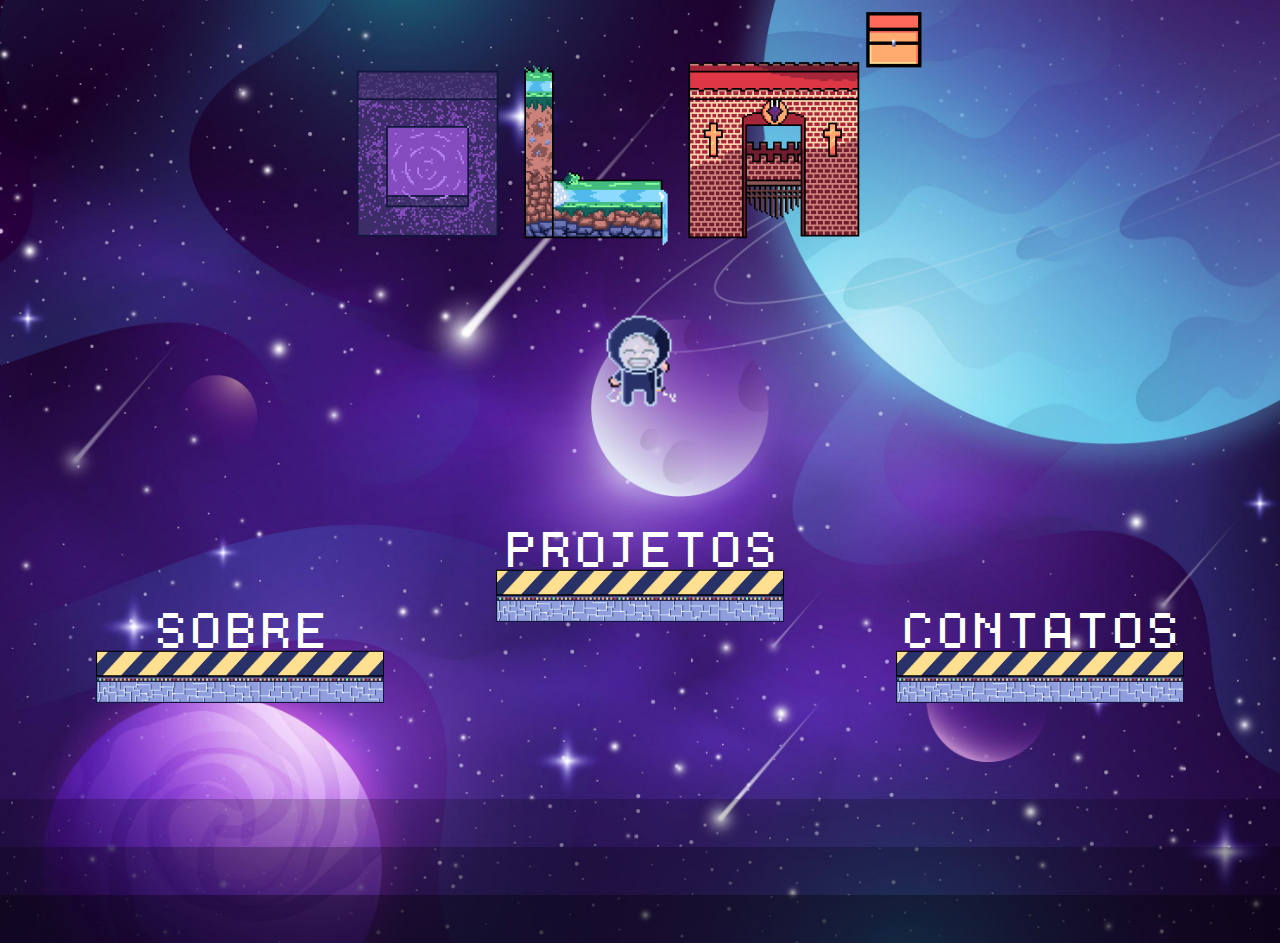
<file: index.html>
<!DOCTYPE html>
<html lang="pt-br">
<head>
    <meta charset="UTF-8">
    <meta http-equiv="X-UA-Compatible" content="IE=edge">
    <meta name="viewport" content="width=device-width, initial-scale=1.0">
    <link rel="stylesheet" href="estilos/styles.css">
    <title>Portifolio-Rafael</title>
</head>
<body>
    <div class="index__body__container box"> 
        <header class="index__head__container">
            <div class="head__index__img">
                <img class="index__head__size__img" src="artes/ola_02.png" alt="img_ola_topo">
            </div>
        </header>

        <main class="index__main__container">           
            <div class="index__main__project__position">
                <a href="about.html">
                    <div class="main__index__align_internal">
                        <p class="text">SOBRE</p>
				        <img class="size_plataform" src="artes/plataform.gif" alt="img_plataform_space1">
                    </div>
                </a>
            </div>
            <div class="index__main__mid">
                <img class="size__personagem" src="artes/char_space.gif" alt="char_space_img">
                <a href="projects.html">
                    <div class="main__index__align_internal">
                        <p class="text">PROJETOS</p>
                        <img class="size_plataform" src="artes/plataform.gif" alt="img_plataform_space1">
                    </div>
                </a>
            </div> 
            <div class="index__main__project__position">
                <a href="contacts.html">
                    <div class="main__index__align_internal">
                        <p class="text">CONTATOS</p>
				        <img class="size_plataform" src="artes/plataform.gif" alt="img_plataform_space2">
                    </div>
                </a>
            </div>
        </main>
        
        <footer>
            <div class="quadrados__base"></div>
			<div class="quadrados__base"></div>
			<div class="quadrados__base"></div>
        </footer>
    <div>
</body>
</html>
</file>
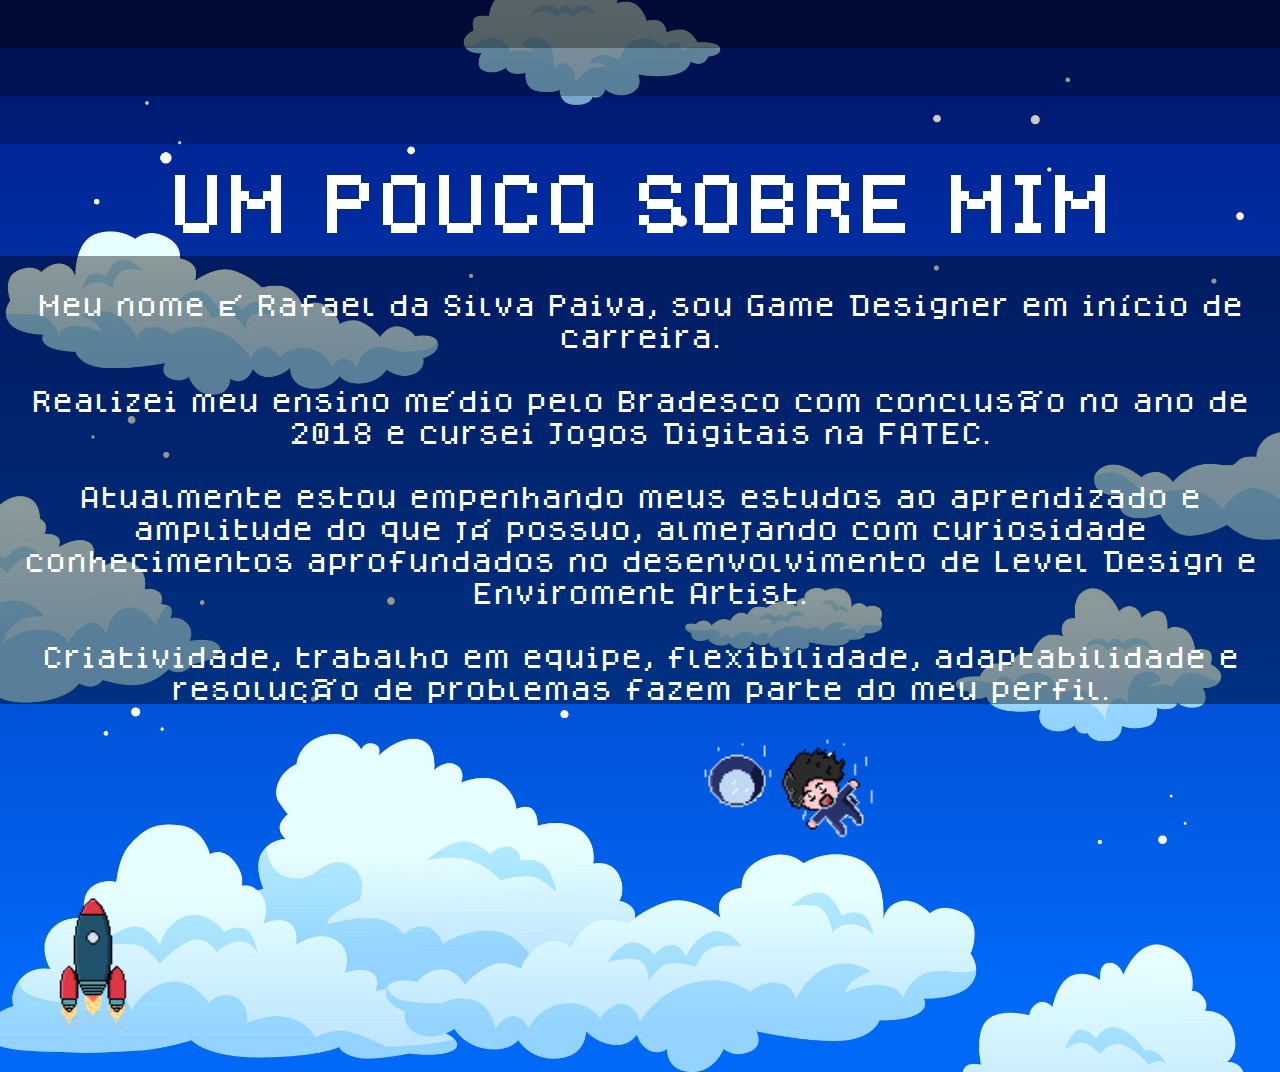
<file: about.html>
<!DOCTYPE html>
<html lang="pt-br">
<head>
    <meta charset="UTF-8">
    <meta http-equiv="X-UA-Compatible" content="IE=edge">
    <meta name="viewport" content="width=device-width, initial-scale=1.0">
    <link rel="stylesheet" href="/estilos/styles.css">
    <title>Sobre</title>
</head>
<body class="body__about__container">
    <header class="about__header__container">
        <div class="quadrados__topo"></div>
		<div class="quadrados__topo"></div>
		<div class="quadrados__topo"></div>
        <h1 class="space__title__header__about"> UM POUCO SOBRE MIM </h1>        
    </header>
    <main class="align__main__about">
        <p class="text__main__about"><br>Meu nome é Rafael da Silva Paiva, sou Game Designer em início de carreira.</br>
            <br>Realizei meu ensino médio pelo Bradesco com conclusão no ano de 2018 e cursei Jogos Digitais na FATEC.</br>          
            <br>Atualmente estou empenhando meus estudos ao aprendizado e amplitude do que já possuo, almejando com curiosidade conhecimentos aprofundados no desenvolvimento de Level Design e Enviroment Artist.</br>         
            <br>Criatividade, trabalho em equipe, flexibilidade, adaptabilidade e resolução de problemas fazem parte do meu perfil.</br>
        </p>
        <img class="size__fall__char" src="artes/caindo.gif" alt="char_queda_livre">
    </main>
    <footer class="footer__about__container">
        <a href="index.html">
            <img class="size__fall__rocket" src="artes/rocket.gif" alt="foguete_de_retorno.gif">
        </a>
    </footer>
</body>
</html>
</file>
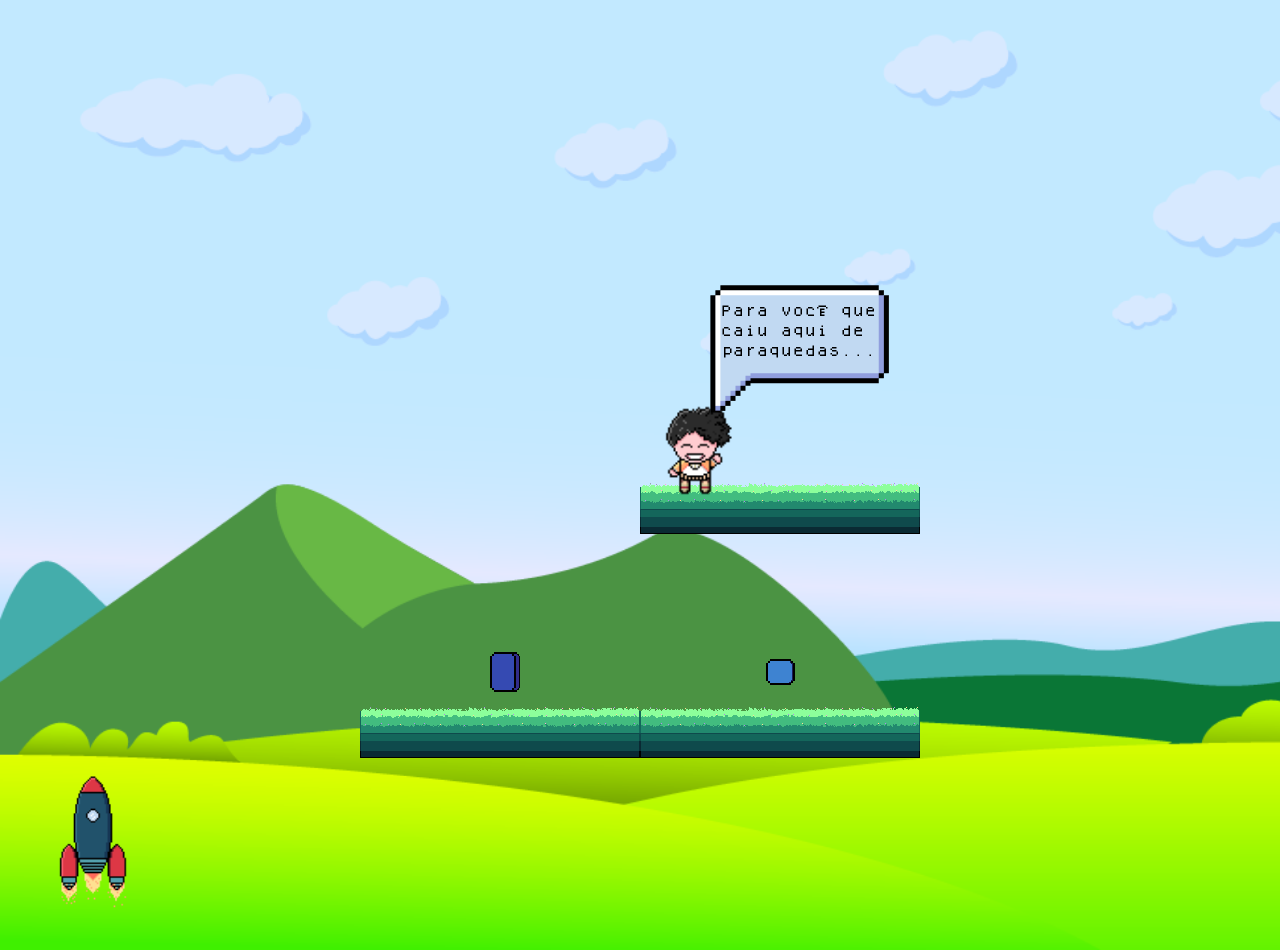
<file: contacts.html>
<!DOCTYPE html>
<html lang="pt-br">
<head>
    <meta charset="UTF-8">
    <meta http-equiv="X-UA-Compatible" content="IE=edge">
    <meta name="viewport" content="width=device-width, initial-scale=1.0">
    <link rel="stylesheet" href="estilos/styles.css">
    <title>Contatos_Rafael</title>
</head>
<body class="body__contacts__container">
    <header>

    </header>
    <main class="main__contacts__container">
        <div class="main__contacts__column1">
            <a href="https://www.linkedin.com/in/rafael-da-silva-paiva-154307239">
                <img src="artes/icon_linkdin.gif" alt="linkedin.gif">
            </a>
            <img src="artes/plataform.png" alt="plataform_grass.png">
        </div>
        <section class="main__contacts__column2">
            <img class="position element1" src="artes/balao fala.png" alt="ballom_words.gif">
            <div>
                    <img class="position element3"src="artes/plataform.png" alt="plataform_grass.png">
                <div class="position element2">
                    <img class="char_flor_resize" src="artes/animation_char_flor.gif" alt="char_flor.gif">
                </div>
            </div>
        </section>
        <div class="main__contacts__column3">
            <a href="mailto:rafaelxhp13@gmail.com">
                <img src="artes/email_animate.gif" alt="e-mail.gif">
            </a>
            <img src="artes/plataform.png" alt="plataform_grass.png">
        </div>
    </main>
    <footer>
        <a href="index.html">
            <img class="size__fall__rocket" src="artes/rocket.gif" alt="foguete_de_retorno.gif">
        </a>
    </footer>
    
</body>
</html>
</file>
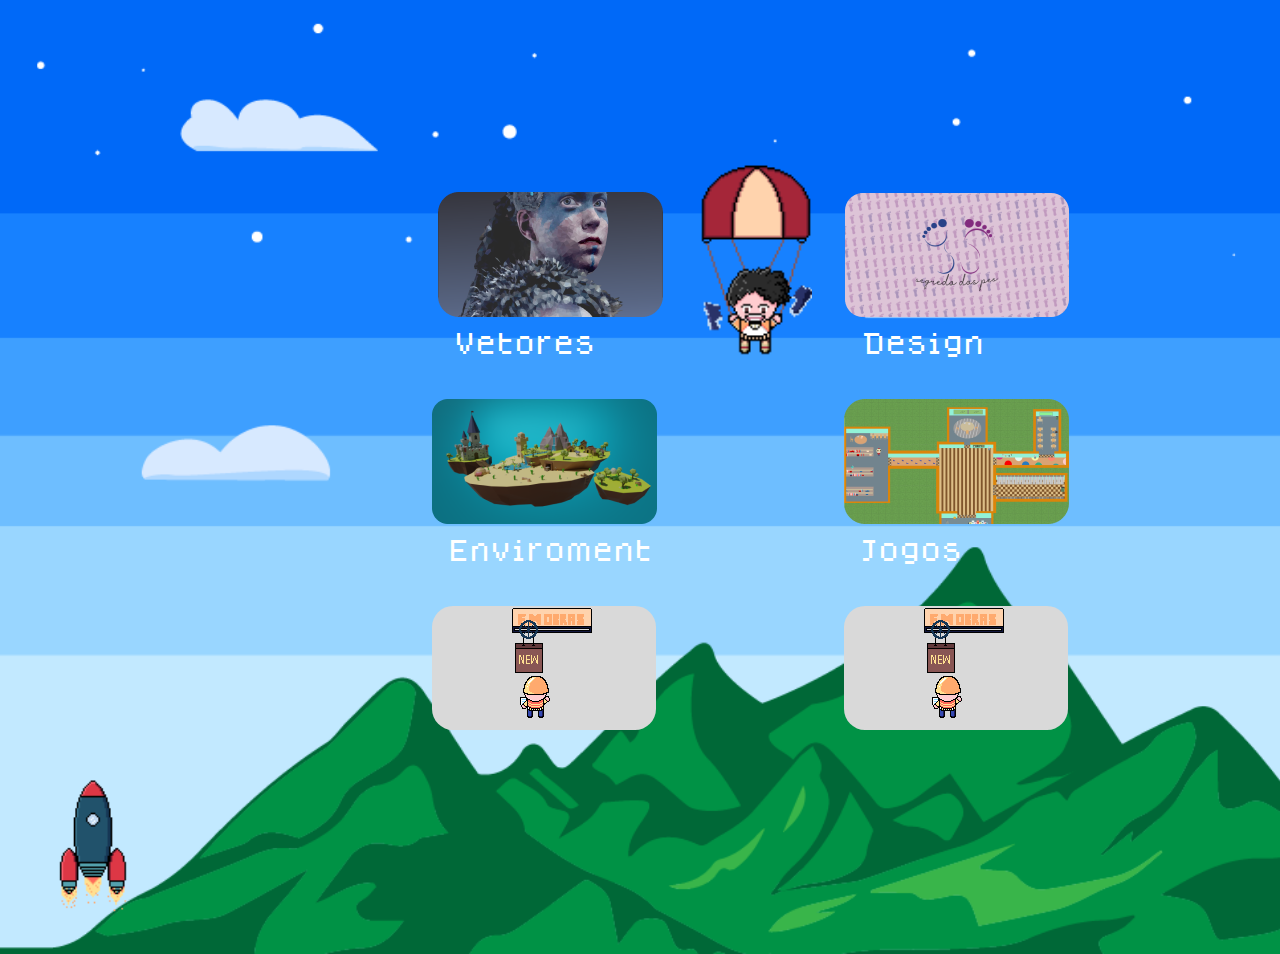
<file: projects.html>
<!DOCTYPE html>
<html lang="pt-br">
<head>
    <meta charset="UTF-8">
    <meta http-equiv="X-UA-Compatible" content="IE=edge">
    <meta name="viewport" content="width=device-width, initial-scale=1.0">
    <link rel="stylesheet" href="estilos/styles.css">
    <title>Projetos_Rafael</title>
</head>
<body class="body__projects__container">
    <header class="header__projects__container">
    </header>
    <main class="main__projects__container">
        <div class="main__projects__align1">
            <div class="main__projects__align__internal__items">
                <a href="https://www.instagram.com/snowolf_art/">
                    <img src="artes/project_arts/sena 1.png" alt="sena_vetor_png">
                    <p class="main__projects__text">Vetores</p>
                </a>
            </div>
            <div class="main__projects__align__internal__items">
                <a href="https://notsuki.artstation.com/">
                    <img src="artes/project_arts/render5_cycles 1.png" alt="render_cenario_png">
                    <p class="main__projects__text">Enviroment</p>
                </a>
            </div>
            <div class="main__projects__box__obras">
                <div><img src="artes/em_obras.gif" alt="em_obras_png"></div>
            </div>
        </div>
        <div class="main__projects__align2">
            <img class="char__fall__resize"src="artes/paraquedas_char.gif" alt="char_fall_png">
        </div>
        <div class="main__projects__align3">
            <div class="main__projects__align__internal__items">
                <a href="https://www.instagram.com/snowolf_art/">
                    <img src="artes/project_arts/cartao@4x 1.png" alt="Design_png">
                    <p class="main__projects__text">Design</p>
                </a>
            </div>
            <div class="main__projects__align__internal__items">
                <a href="https://clean-napkin-b58.notion.site/Rafael-da-Silva-Paiva-0326ab72e4e54e40ba8686c0e438de68">
                    <img src="artes/project_arts/cenario 1.png" alt="Cenario_png">
                    <p class="main__projects__text">Jogos</p>
                </a>
            </div>
            <div class="main__projects__box__obras">
                <div><img src="artes/em_obras.gif" alt="em_obras_png"><div>
            </div>
        </div>
    </main>
    <footer>
        <a href="index.html">
            <img class="size__fall__rocket" src="artes/rocket.gif" alt="foguete_de_retorno.gif">
        </a>
    </footer>
</body>
</html>
</file>
<file: estilos/styles.css>
@font-face{
    font-family: myFont;
    src: url(/fonts/dogicapixel.ttf)
}
*{
    padding: 0rem;
    margin: 0rem;
    font-family: myFont;
    text-decoration-line: none;
}
:root{
    --color-box: black;
    --condition-background: no-repeat;
}

/*PAGINA INDEX*/
.index__body__container{
    background-image: url(/artes/fundo/5509862.jpg);
    background-position: center;
    background-repeat: var(--condition-background);
    background-size: cover;
    box-sizing: content-box;
}
.index__head__container{
    display: flex;
    justify-content: center;
}
.index__main__container{
    display:flex;
    width: auto;
    height: 60vh;
    justify-content: space-between;
    align-items: flex-start;
}
.index__main__mid{
    display: flex;
    flex-direction: column;
    justify-content: center;
    align-items: center;
}
.main__index__align_internal{
    display: flex;
    flex-direction: column;
    align-items: center;
}
.index__main__project__position{
    align-self: flex-end;
    padding: 6rem;
}
.text{
    color: #ffffff;
    font-size: 2.5rem;
}
.size__personagem{
    width: 126px;
    height: 273px;
}
.size_plataform{
    width: 18rem;
    height: 3.75rem;
}
.quadrados__base{
    width: auto;
	height: 3rem;
    display: flex;
    flex-direction: column;
    justify-content: flex-end;
    background-color: var(--color-box);
}
.quadrados__base:nth-of-type(1){
    opacity: 0.2;
}
.quadrados__base:nth-of-type(2){
    opacity: 0.4;
}
.quadrados__base:nth-of-type(3){
    opacity: 0.6;
}
/* PAGINA ABOUT*/
.body__about__container{
    background-image: url(/artes/fundo/4172161.jpg);
    background-size: cover;
    background-repeat: var(--condition-background);
    box-sizing: content-box;
    color: rgb(255, 255, 255);
}
.about__header__container{
    display: flex;
    flex-direction: column;
    justify-content: center;
    align-items: center;
    font-size: 2rem;
}
.quadrados__topo{
    width: 100%;
	height: 3rem;
    flex-direction: column;
    background-color: var(--color-box);
}
.quadrados__topo:nth-of-type(3){
    opacity: 0.2;
}
.quadrados__topo:nth-of-type(2){
    opacity: 0.4;
}
.quadrados__topo:nth-of-type(1){
    opacity: 0.6;
}
.space__title__header__about{
    padding: 2rem;
}
.text__main__about{
    text-align: center;
    font-size: 1.5rem;
    line-height: 2rem;
    background-color: rgb(0, 0, 0, 0.4);
}
.align__main__about{
    display: flex;
    flex-direction: column;
    justify-content: center;
}
.footer__about__container{
    display: flex;
    justify-content: flex-start;
    align-items: flex-end;
}
.size__fall__char{
    padding: 2rem;
    margin-right: 20rem;
    align-self: flex-end;
    width: 15rem;
    height: 7rem;
}
.size__fall__rocket{
    width: 12rem;
    height: 12rem;
}
/* PAGINA PROJETOS*/
.body__projects__container{
    background-image: url(/artes/fundo/Prancheta\ 1.png);
    background-size: cover;
    background-repeat: var(--condition-background);
    box-sizing: content-box;
    color: var(--color-box);
}
.main__projects__container{
    display: flex;
    justify-content: space-between;
}
.main__projects__align1{
    flex-direction: column;
    align-self: flex-start;
    margin-top: 10rem;
    margin-left: 25rem;
}
.main__projects__align2{
    flex-direction: column;
    align-self: flex-start;
    margin-top: 10rem;
}
.main__projects__align3{
    flex-direction: column;
    align-self: flex-end;
    margin-top: 10rem;
    margin-right: 25rem;
}
.main__projects__align__internal__items{
    display: flex;
    flex-direction: column;
    align-items: center;
    margin: 2rem;
}
.main__projects__box__obras{
    background-color: rgb(217,217,217);
    margin: 2rem;
    border-radius: 21px;
    width: 224px;
    height: 124px;
}
.main__projects__text{
    color: #ffffff;
    margin: 1rem;
    font-size: 1.5rem;
}
.char__fall__resize{
    width: 7rem;
    height: 15rem;
}
/* PAGINA CONTATOS*/
.body__contacts__container{
    background-image: url(/artes/fundo/fundo\ final.png);
    background-size: cover;
    background-repeat: var(--condition-background);
    box-sizing: content-box;
}
.main__contacts__container{
    display: flex;
    justify-content: space-between;
}
.main__contacts__column1{
    display: flex;
    flex-direction: column;
    justify-content: flex-end;
    align-items: center;
    margin-top: 30rem;
    margin-left: 20rem;
}
.main__contacts__column3{
    display: flex;
    flex-direction: column;
    justify-content: flex-end;
    align-items: center;
    margin-top: 30rem;
    margin-right: 20rem;
}
.position{
    position: absolute;
}
.element1{
    top: 250px;
    left: 920px;
}
.element2{
    top: 300px;
    left: 900px;
}
.element3{
    top: 480px;
    left: 820px;
}
.char_flor_resize{
    width: 7rem;
    height: 15rem;
}
/*LINKS PAGINAS*/
.text:hover{
    color: var(--color-box);
}
.main__projects__text:hover{
    color: var(--color-box);
}
.size__fall__rocket:hover{
    width: 12.5rem;
    height: 12.5rem;
}
.main__index__align_internal:hover{
    color: rgb(255, 255, 255);
    cursor:pointer;
}
/*RESPONSIVO PRA MINHA VOVÓ NAO CHORAR NA HORA DE ABRIR NO CELULAR*/

@media (max-width: 1260px){
    /*INDEX*/
    .index__main__container{
        width: auto;
        height: 1080px;
        display:flex;
        flex-direction: column;
        justify-content: center;
        align-items: center;
    }
    .index__head__size__img{
        width: 100%;
        height: 100%;
    }
    .index__main__project__position{
        align-self: center;
        padding: 6rem;
    }
    /*ABOUTS*/
    .about__header__container{
        line-height: 5rem;
        color: var(--color-box)
    }
    .size__fall__char{
        padding: 2rem;
        margin-right: 5rem;
        align-self: center;
    }
    /*PROJECTS*/
    .main__projects__align1{
        margin-left: auto;
    }
    .main__projects__align3{
        margin-right: auto;
    }
}
@media (max-width: 1700px){
    /*CONTACTS*/
    .main__contacts__column1{
        margin-left: auto;
    }
    .main__contacts__column3{
        margin-right: auto;
        margin-top: 40rem;
        
    }
    .element1{
        top: 250px;
        left: auto;
    }
    .element2{
        top: 300px;
        left: auto;
    }
    .element3{
        top: 480px;
        left: auto;
    }
}
</file>
